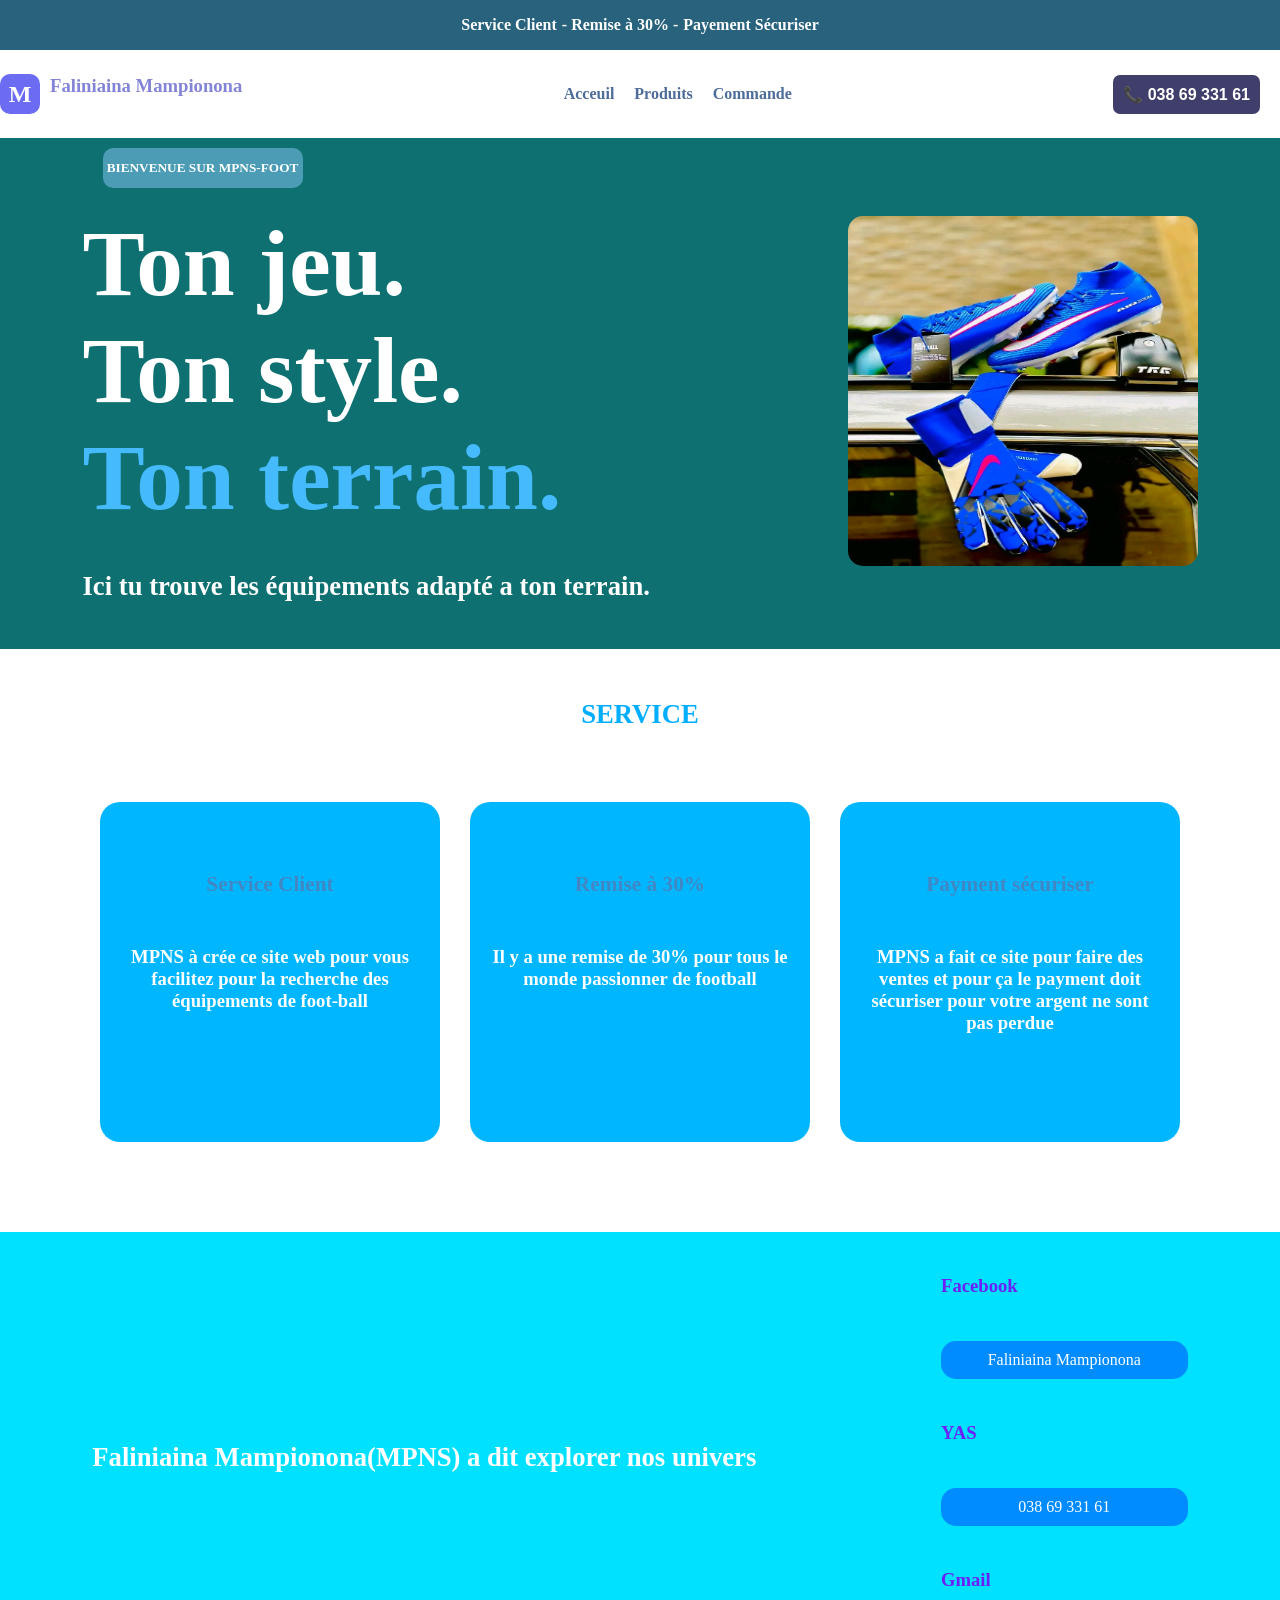
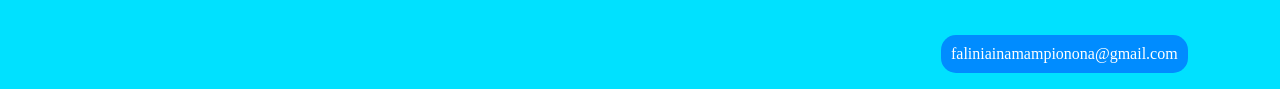
<file: examen2/index.html>
<!DOCTYPE html>
<html lang="en">
<head>
    <meta charset="UTF-8">
    <meta name="viewport" content="width=device-width, initial-scale=1.0">
    <title>MPNS-SHOP</title>
    <link rel="stylesheet" href="style.css">
    <script src="script.js"></script>
</head>
<body>
    <section id="a1">
<div class="a">
    <p>Service Client</p>
    <p>- Remise à 30% -</p>
    <p>Payement Sécuriser</p>
</div>
<div class="b">
<header>
    <nav>
        <div class="b1">
            <h1 class="h1">M</h1>
            <h4>Faliniaina Mampionona</h4>
        </div>
        <div class="b2">
            <a href="#a1" class="m">
                <p>Acceuil</p>
            </a>
                        <a href="produit.html" class="m">
                <p>Produits</p>
            </a>
                        <a href="commande.html" class="m">
                <p>Commande</p>
            </a>

            </a>
        </div>
        <button class="bt" onclick="cont()">📞 038 69 331 61</button>
    </nav>
</header>
</div>
<section id="acceuil">
    <section id="droit">
    <div class="droit">
        <h5>BIENVENUE SUR MPNS-FOOT</h5>
        <p class="x">Ton jeu.</p>
        <p class="x">Ton style.</p>
        <h3 class="z">Ton terrain.</h3>
        <p class="p">Ici tu trouve les équipements adapté a ton terrain.</p>
    </div>
    </section>
    <section id="gauche">
    <img src="./FB_IMG_17873900696908162.jpg" alt="" class="im">
    </section>
       
</section>
<section id="Service">
    <h2 class="h2">SERVICE</h2>
    <div class="parents">
    <div class="di">
    <h6 class="h6">Service Client</h6>
    <p class="p1">MPNS à crée ce site web pour vous facilitez pour la recherche des équipements de foot-ball</p>
    </div>
    <div class="di">
    <h6 class="h6">Remise à 30%</h6>
    <p class="p1">Il y a une remise de 30% pour tous le monde passionner de football</p>
    </div>
    <div class="di">
            <h6 class="h6">Payment sécuriser</h6>
    <p class="p1">MPNS a fait ce site pour faire des ventes et pour ça le payment doit sécuriser pour votre argent ne sont pas perdue</p>
    </div>
    </div>
</section>
<section id="contact">
    <div class="bn">
        <p class="p">Faliniaina Mampionona(MPNS) a dit explorer nos univers</p>
    </div>

    <div class="nbn">
        <h6 class="l">Facebook</h6>
        <p class="v">Faliniaina Mampionona</p>
        <h6 class="l">YAS</h6>
        <p class="v">038 69 331 61</p>
        <h6 class="l">Gmail</h6>
        <p class="v">faliniainamampionona@gmail.com</p>
    </div>
</section>

                </section>
</body>
</html>
</file>
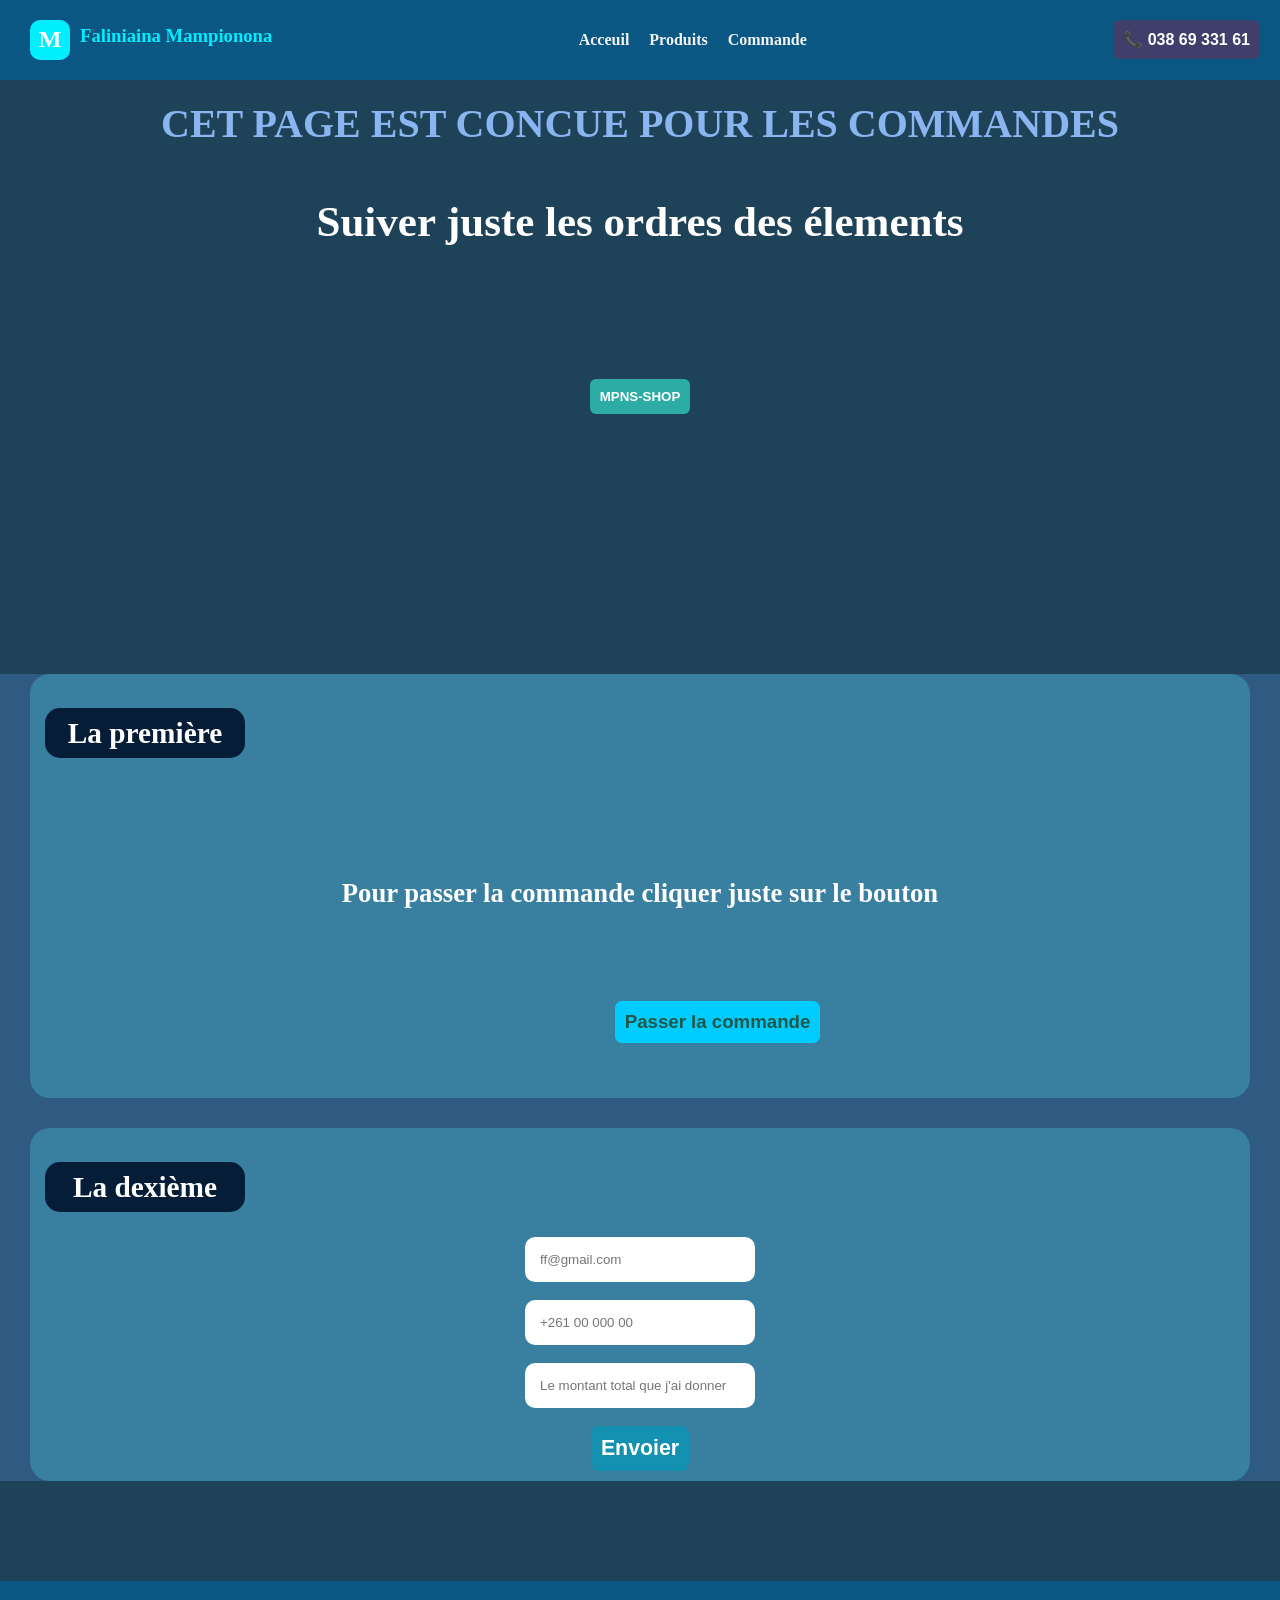
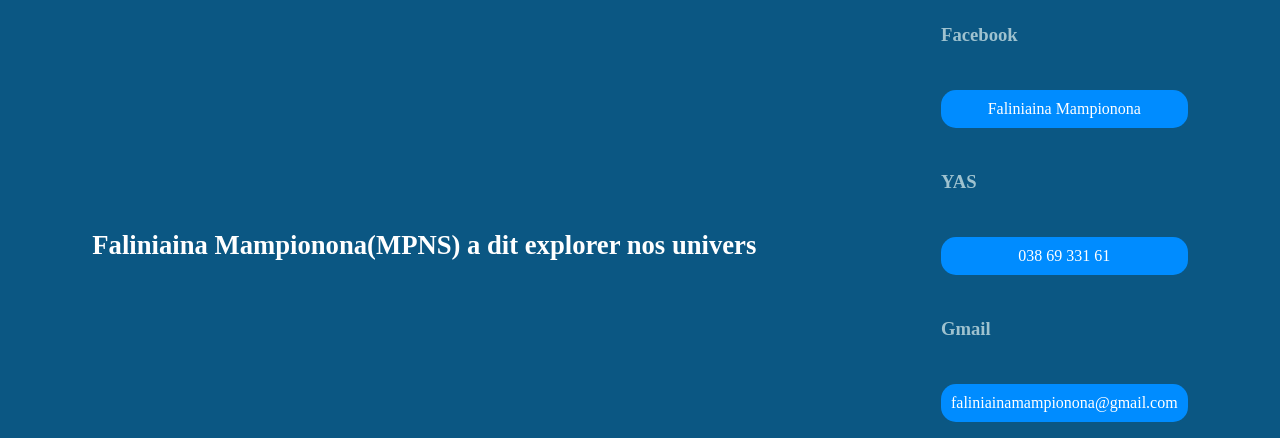
<file: examen2/commande.html>
<!DOCTYPE html>
<html lang="en">
<head>
    <meta charset="UTF-8">
    <meta name="viewport" content="width=device-width, initial-scale=1.0">
    <title>Commande</title>
    <link rel="stylesheet" href="cma.css">
    <script src="script.js"></script>
</head>
<body>
<div class="b">
<header>
    <nav>
        <div class="b1">
            <h1 class="h1">M</h1>
            <h4>Faliniaina Mampionona</h4>
        </div>
        <div class="b2">
            <a href="index.html" class="m">
                <p>Acceuil</p>
            </a>
                        <a href="produit.html" class="m">
                <p>Produits</p>
            </a>
                        <a href="commande.html" class="m">
                <p>Commande</p>
            </a>

            </a>
        </div>
        <button class="bt" onclick="cont()">📞 038 69 331 61</button>
    </nav>
</header>
</div>
    <section id="acceuil">
        <div class="gh">
            <div class="pg"></div>
            <div class="gp"></div>
        </div>
        <div class="x">
           <h2 class="h2">CET PAGE EST CONCUE POUR LES COMMANDES</h2>
            <p class="P">Suiver juste les ordres des élements</p>
            <button class="btn">MPNS-SHOP</button>
        </div>

    </section>
    <section id="bv">
        <div class="enfant">
        <h2 class="h">La première</h2>
        <p class="p">Pour passer la commande cliquer juste sur le bouton</p>
        <button class="tb" onclick="ps()">Passer la commande</button>
        </div>
        <div class="enfant2">
             <h2 class="h">La dexième</h2>
            <input type="email" class="input" placeholder="ff@gmail.com" required ><br><br>
            <input type="number" class="input" placeholder="+261 00 000 00" required ><br><br>
            <input type="text" class="input" placeholder="Le montant total que j'ai donner" required ><br><br>
            <button class="vx" onclick="sp()" type="submit">Envoier</button>
        </div>
    </section>
    <section id="contact">
    <div class="bn">
        <p class="p">Faliniaina Mampionona(MPNS) a dit explorer nos univers</p>
    </div>

    <div class="nbn">
        <h6 class="l">Facebook</h6>
        <p class="v">Faliniaina Mampionona</p>
        <h6 class="l">YAS</h6>
        <p class="v">038 69 331 61</p>
        <h6 class="l">Gmail</h6>
        <p class="v">faliniainamampionona@gmail.com</p>
    </div>
</section>
</body>
</html>
</file>
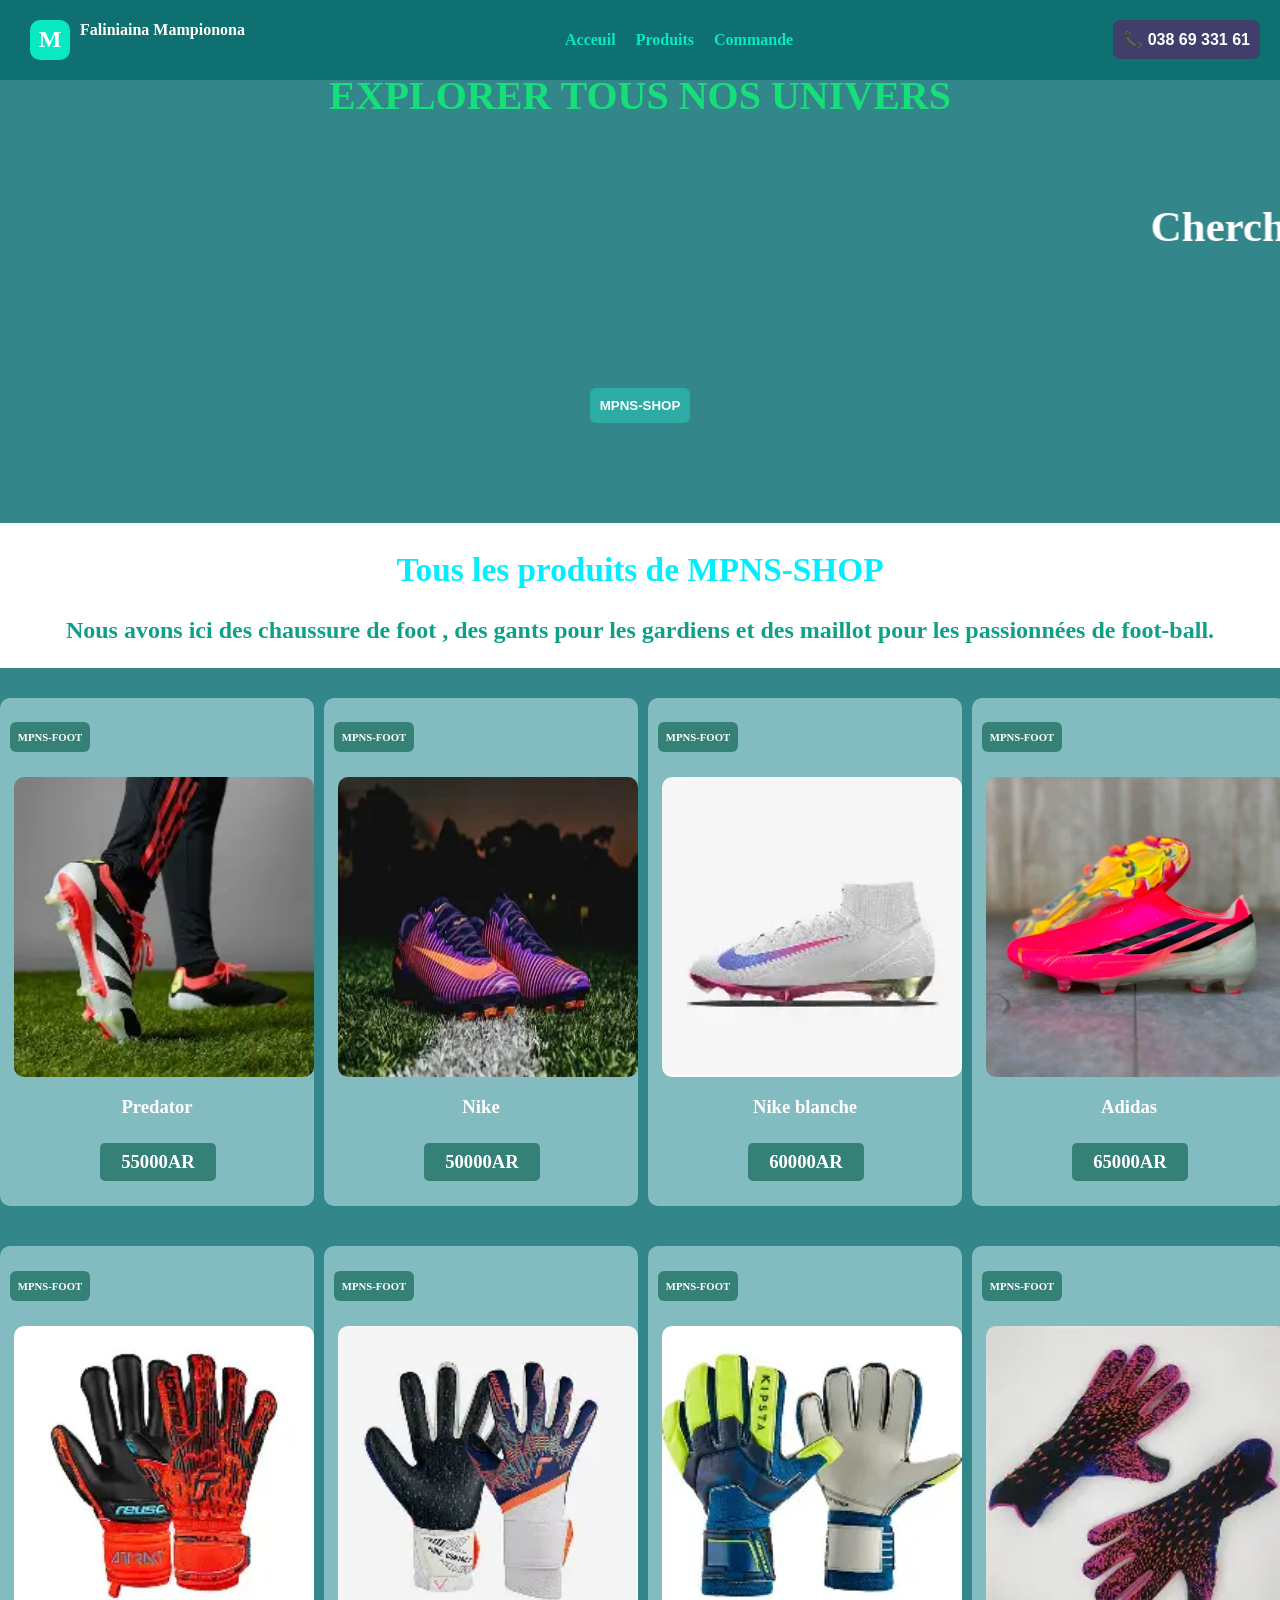
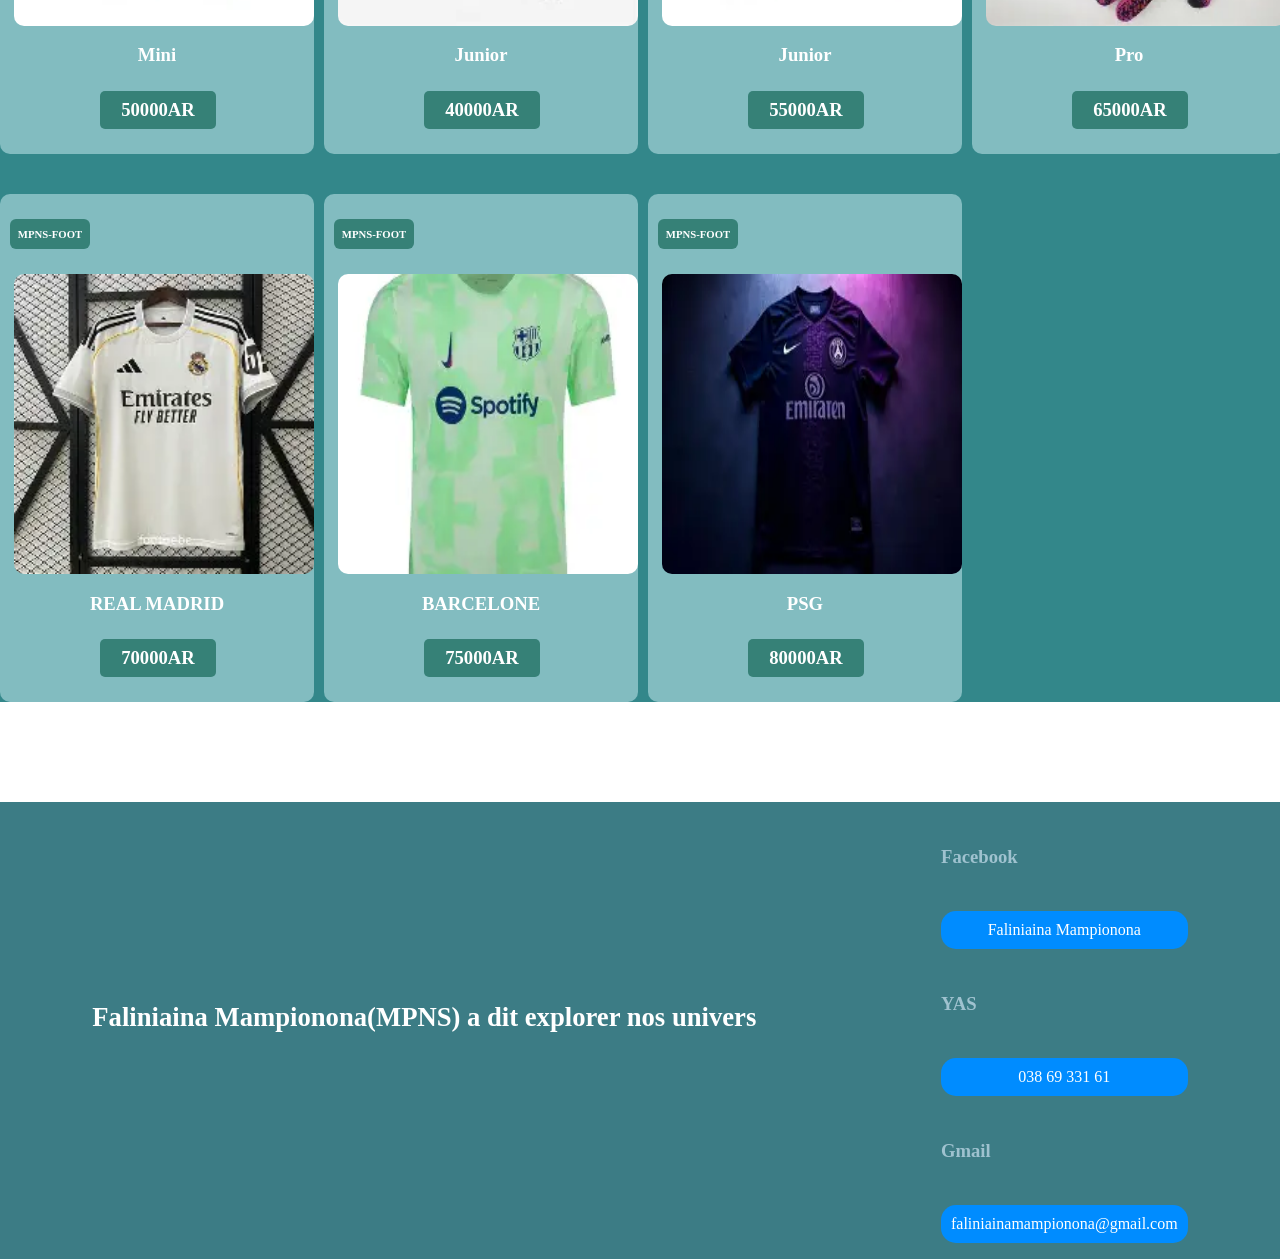
<file: examen2/produit.html>
<!DOCTYPE html>
<html lang="en">
<head>
    <meta charset="UTF-8">
    <meta name="viewport" content="width=device-width, initial-scale=1.0">
    <title>Produits</title>
    <link rel="stylesheet" href="produit.css">
    <script src="script.js"></script>
</head>
<body id="Produits">
    <header>
        <nav>
            <div class="b1">
            <h1 class="h1">M</h1>
            <h4>Faliniaina Mampionona</h4>
        </div>
        <div class="b2">
            <a href="index.html" class="m">
                <p>Acceuil</p>
            </a>
                        <a href="produit.html" class="m">
                <p>Produits</p>
            </a>
                        <a href="commande.html" class="m">
                <p>Commande</p>
            </a>

            </a>
        </div>
        <button class="bt" onclick="cont()">📞 038 69 331 61</button>
        </nav>
    </header>
    <section id="acceuil">
        <h2 class="h2">EXPLORER TOUS NOS UNIVERS</h2>
        <marquee direction="left"><p class="P">Chercher votre équipement adapté à votre terrain avec Faliniaina Mampionona</p></marquee>
        <button class="btn">MPNS-SHOP</button>
    </section>
    <section id="tantara">
        <h2 class="h">Tous les produits de MPNS-SHOP</h2>
        <p class="a">Nous avons ici des chaussure de foot , des gants pour les gardiens et des maillot pour les passionnées de foot-ball.</p>
    </section>
    <section id="pro">
        <div class="k">
            <h6 class="h6">MPNS-FOOT</h6>
            <img src="./1.webp" alt="" class="img">
            <h3 class="h3">Predator</h3>
            <h4 class="h4">55000AR</h4>
        </div>
                <div class="k">
            <h6 class="h6">MPNS-FOOT</h6>
            <img src="./2.webp" alt="" class="img">
            <h3 class="h3">Nike</h3>
            <h4 class="h4">50000AR</h4>
        </div>
                <div class="k">
            <h6 class="h6">MPNS-FOOT</h6>
            <img src="./3.webp" alt="" class="img">
            <h3 class="h3">Nike blanche</h3>
            <h4 class="h4">60000AR</h4>
        </div>
                <div class="k">
            <h6 class="h6">MPNS-FOOT</h6>
            <img src="./FB_IMG_17873900414427097.jpg" alt="" class="img">
            <h3 class="h3">Adidas</h3>
            <h4 class="h4">65000AR</h4>
        </div>
                <div class="k">
            <h6 class="h6">MPNS-FOOT</h6>
            <img src="./g1.webp" alt="" class="img">
            <h3 class="h3">Mini</h3>
            <h4 class="h4">50000AR</h4>
        </div>
                <div class="k">
            <h6 class="h6">MPNS-FOOT</h6>
            <img src="./g2.webp" alt="" class="img">
            <h3 class="h3">Junior</h3>
            <h4 class="h4">40000AR</h4>
        </div>
                <div class="k">
            <h6 class="h6">MPNS-FOOT</h6>
            <img src="./g3.webp" alt="" class="img">
            <h3 class="h3">Junior</h3>
            <h4 class="h4">55000AR</h4>
        </div>
                <div class="k">
            <h6 class="h6">MPNS-FOOT</h6>
            <img src="./g4.webp" alt="" class="img">
            <h3 class="h3">Pro</h3>
            <h4 class="h4">65000AR</h4>
        </div>
                <div class="k">
            <h6 class="h6">MPNS-FOOT</h6>
            <img src="./m2.webp" alt="" class="img">
            <h3 class="h3">REAL MADRID</h3>
            <h4 class="h4">70000AR</h4>
        </div>
                <div class="k">
            <h6 class="h6">MPNS-FOOT</h6>
            <img src="./m3.webp" alt="" class="img">
            <h3 class="h3">BARCELONE</h3>
            <h4 class="h4">75000AR</h4>
        </div>
                <div class="k">
            <h6 class="h6">MPNS-FOOT</h6>
            <img src="./m4.webp" alt="" class="img">
            <h3 class="h3">PSG</h3>
            <h4 class="h4">80000AR</h4>
        </div>
    </section>
    <section id="contact">
    <div class="bn">
        <p class="p">Faliniaina Mampionona(MPNS) a dit explorer nos univers</p>
    </div>

    <div class="nbn">
        <h6 class="l">Facebook</h6>
        <p class="v">Faliniaina Mampionona</p>
        <h6 class="l">YAS</h6>
        <p class="v">038 69 331 61</p>
        <h6 class="l">Gmail</h6>
        <p class="v">faliniainamampionona@gmail.com</p>
    </div>
</section>
</body>
</html>
</file>
<file: examen2/style.css>
body{
    margin: 0px;
    padding: 0px;
}
html{
    scroll-behavior: smooth;
}
.a{
    display: flex;
    align-items: center;
    justify-content: center;
    background-color: rgb(40, 98, 124);
    gap: 5px;
    height: 50px;
    font-weight: bold;
    color: white;
}
.b1{
    display: flex;
    gap: 10px;
}

.h1{
    width: 30px;
    height: 30px;
    background-color: rgb(108, 108, 243);
    border: none;
    border-radius: 10px;
    padding: 5px;
    color: white;
    /* margin-left: 30px; */
    display: flex;
    align-items: center;
    justify-content: center;
    font-size: 18pt;
}
h4{
    font-size: 14pt;
    color: rgb(132, 132, 214);
}
nav{
    display: flex;
    align-items: center;
    justify-content: space-between;
    margin-right: 30px;
    background-color: white;
    width: 100%;
    top: 50px;

}
.b2{
    display: flex;
    align-items: center;
    justify-content: center;
    gap: 20px;
}
a{
    display: flex;
    align-items: center;
    justify-content: center;
    text-decoration: none;
    font-size: 12pt;
    color: rgb(78, 108, 153);
    font-weight: bold;
    border: 2px;
    transition: 0.3s;
}

.m:hover{
    display: flex;
    align-items: center;
    justify-content: center;
    padding: 5px;
    width: 70px;
    height: 20px;
    border: 2px;
    background-color: rgb(104, 104, 150);
    color: white;
    border-radius: 15px;
}
.bt{
    font-weight: bold;
    font-size: 12pt;
    background-color: rgb(64, 63, 107);
    color: white;
    padding: 10px;
    border: none;
    border-radius: 7px;
    margin-right: 20px;
    cursor: .1;
}
#acceuil{
    background-color: rgb(14, 112, 112);
    width:auto;

}
.droit{
    width: 600px;
}
h5{
    margin-top: 10px;
    display: flex;
    align-items: center;
    justify-content: center;
    margin-left: 20px;
    width:200px;
    height: 40px;
    border:none;
    border-radius: 10px;
    color: white;
    background-color: rgb(75, 156, 180);
}
#acceuil{
    display: flex;
    align-items: center;
    justify-content: space-around;
}
.x{
    margin: 0px;
    padding: 0px;
    font-size: 70pt;
    color: white;
    font-weight: bold;
}
.z{
    margin: 0px;
    padding: 0px;
    font-size: 70pt;
    font-weight: bold;
    color: rgb(69, 186, 253);
}
.p{
    margin-top: 40px;
    padding-bottom: 20px;
    font-size: 20pt;
    color: white;
    font-weight: bold;
}
.im{
   width: 350px;
   height:350px;
   border: none;
   border-radius: 15px;
   margin-top: 0px;
   transition: 3s;
}
.im:hover{
    transform: translateY(-10px);
    box-shadow: 5px 10px 5px rgb(0, 153, 255);
    cursor: progress;
}
.parents{
    display: flex;
    align-items: center;
    justify-content: center;
    gap: 30px;
    width: auto;
}
#Service .di{
    width: 300px;
    height: 300px;
    background-color: rgb(0, 183, 255);
    border: none;
    border-radius: 20px;
    padding: 20px;
    margin-top: 50px;
    font-size: 14pt;
    margin-bottom: 90px;
}
.h2{
    text-align: center;
    font-weight: bold;
    color: rgb(0, 174, 255);
    margin-top: 50px;
    font-size: 20pt;
}
.h6{
    font-size: 16pt;
    color: rgb(65, 135, 196);
    text-align: center;
}
.p1{
    color:white;
    text-align: center;
    font-weight: bold;

}
#contact{
    display: flex;
    align-items: center;
    justify-content: space-around;
    background-color: rgb(0, 225, 255);
}
.l{
    font-size: 14pt;
    color: rgb(108, 31, 250);
    font-weight: bold;
}
.v{
    width: auto;
    height: auto;
    background-color: rgb(0, 140, 255);
    padding: 10px;
    border: none;
    border-radius: 15px;
    color: white;
    display: flex;
    align-items: center;
    justify-content: center;
}
.di{
    transition: 1s;
}
.v{
    transition: 1s;
}
.v:hover{
    transform: translateY(-4px);
}
.di:hover{
    transform: translateY(-10px);
    box-shadow: 5px 10px 3px lightblue;
}
@media (max-width:800px) {
    html{
        width: auto;
    }
    .x,.z{
        font-size: 30pt;
    }
    .a,h4,.bt,.im{
        display: none;
    }
    .m{
        display: flex;
        align-items: center;
        justify-content: center;
        margin-right: 20px;

    }
    .p{
        font-size: 14pt;
    }
    .parents{
        display: block;
        margin-left: 45px;
    }
    #contact{
        display: block;
        width: 100%;
    }
}
</file>
<file: examen2/cma.css>
body{
    margin: 0px;
    padding: 0px;
    background-color:  rgb(30, 67, 88);
}
.h2{
    animation: mio 10s infinite alternate;
}
@keyframes mio{
    from{
        transform: rotate(0deg);
    }
    to{
        transform: rotateY(360deg);
    }
}
.a{
    display: flex;
    align-items: center;
    justify-content: center;
    gap: 10px;
    height: 50px;
    font-weight: bold;
}
.b1{
    display: flex;
    gap: 10px;
}

.h1{
    width: 30px;
    height: 30px;
    background-color: rgb(1, 238, 255);
    border: none;
    border-radius: 10px;
    padding: 5px;
    color: white;
    margin-left: 30px;
    display: flex;
    align-items: center;
    justify-content: center;
    font-size: 18pt;
}
h4{
    font-size: 14pt;
    color: rgb(1, 238, 255);;
}
nav{
    display: flex;
    align-items: center;
    justify-content: space-between;
    margin-right: 30px;
    background-color: rgb(11, 87, 131);
    width: 100%;
    z-index: 1;
    position: fixed;
    top: 0px;
}

.b2{
    display: flex;
    align-items: center;
    justify-content: center;
    gap: 20px;
}
.v{
    transition: 1s;
}
.v:hover{
    transform: translateY(-4px);
}
a{
    display: flex;
    align-items: center;
    justify-content: center;
    text-decoration: none;
    font-size: 12pt;
    color: rgb(242, 243, 245);
    font-weight: bold;
    border: 2px;
    transition: 0.3s;
}

.m:hover{
    display: flex;
    align-items: center;
    justify-content: center;
    padding: 5px;
    width: 70px;
    height: 20px;
    border: 2px;
    background-color: rgb(20, 92, 201);
    color: white;
    border-radius: 15px;
}
.bt{
    font-weight: bold;
    font-size: 12pt;
    background-color: rgb(64, 63, 107);
    color: white;
    padding: 10px;
    border: none;
    border-radius: 7px;
    cursor: pointer;
    margin-right: 20px;
}
#acceuil{
    text-align: center;
}
.h2{
    margin-top: 100px;
    display: flex;
    align-items: center;
    justify-content: center;
    font-size: 30pt;
    color: rgb(139, 181, 241);
    font-weight: bold;
}
.P{
    font-size: 43px;
    color: white;
    margin-top: 50px;
    font-weight: bold;
}
.btn{
    margin-top: 90px;
    padding: 10px;
    margin-bottom: 100px;
    border: none;
    border-radius: 6px;
    font-size: 2Opt;
    color: white;
    background-color: rgb(44, 172, 165);
    font-weight: bold;
    animation: miakatra 3s infinite alternate;
    cursor: pointer;
}

#bv{
    background-color: rgb(47, 91, 131);
    display: block;
    text-align: center;
    margin-top: 160px;
}


.enfant{
    background-color: rgb(56, 127, 160);
    margin: 30px;
    margin-top: 30px;
    border-radius: 20px;
    padding: 10px;

}
.h{
    font-size: 22pt;
    font-weight: bold;
    background-color: rgb(6, 29, 56);
    margin-left: 5px;
    border-radius: 15px;
    color: white;
    width: 200px;
    height: 50px;
    display: flex;
    align-items: center;
    justify-content: center;
}
.p{
    font-size: 20pt;
    font-weight: bold;
    color: white;
    margin-top: 60px;
}
.tb{
    font-size: 14pt;
    padding: 10px;
    background-color: rgb(0, 204, 255);
    color: rgb(35, 88, 70);
    border: none;
    border-radius: 7px;
    font-weight: bold;
    margin: 45px;
    margin-left: 200px;
    transition: 2s;
}
.tb:hover{
    cursor: pointer;
    background-color: rgb(39, 130, 146);
    color:  white;
    transform: translateY(-5px);
    box-shadow: 2px 5px 5px lightblue;
}
.enfant2{
    background-color: rgb(56, 127, 160);
    margin: 30px;
    border-radius: 20px;
    padding: 10px;
}
input{
    padding: 15px;
    border: none;
    border-radius: 10px;
    width: 200px;
}
.vx{
    background-color: rgb(20, 145, 177);
    color: white;
    padding: 10px;
    border: none;
    border-radius: 8px;
    font-size: 16pt;
    font-weight: bold;
    transition: 3s;
}
.vx:hover{
    font-size: 16pt;
    font-weight: bold;
    background-color: white;
    color: rgb(0, 132, 255);
    cursor: pointer;
}
#contact{
    margin-top: 100px;
    display: flex;
    align-items: center;
    justify-content: space-around;
    background-color: rgb(11, 87, 131);
}
.l{
    font-size: 14pt;
    color: rgb(159, 194, 207);
    font-weight: bold;
}
.v{
    width: auto;
    height: auto;
    background-color: rgb(0, 140, 255);
    padding: 10px;
    border: none;
    border-radius: 15px;
    color: white;
    display: flex;
    align-items: center;
    justify-content: center;
}
.p{
    margin-top: 120px;
    padding-bottom: 20px;
    font-size: 20pt;
    color: white;
    font-weight: bold;
}
.x{
    z-index: 100000px;
}
@media (max-width:800px) {
         html{
        width: auto;
    }
        nav{
        display: flex;
        align-items: center;
        justify-content: center;
        gap: 3px;
        margin: 0px;
    }
        #contact{
        display: block;
        text-align: center;
        margin: 3px;
        width: 100%;
    }
        .a,.bt{
        display: none;
    }
    .enfant{
        margin-top: 120px;
    }

}
</file>
<file: examen2/produit.css>
body{
    margin: 0px;
    padding: 0px;
}
nav{
    display: flex;
    align-items: center;
    justify-content: space-between;
    margin-right: 30px;
    background-color:  rgb(14, 112, 112);
    width: 100%;
    position: fixed;
    color: white;
    top: 0px;
    z-index: 1;
}
.b1{
    display: flex;
    gap: 10px;
}
.h1{
    width: 30px;
    height: 30px;
    background-color: rgb(7, 233, 195);
    border: none;
    border-radius: 10px;
    padding: 5px;
    color: white;
    margin-left: 30px;
    display: flex;
    align-items: center;
    justify-content: center;
    font-size: 18pt;
}
.b2{
    display: flex;
    align-items: center;
    justify-content: center;
    gap: 20px;
}
a{
    display: flex;
    align-items: center;
    justify-content: center;
    text-decoration: none;
    font-size: 12pt;
    color: rgb(7, 233, 195);
    font-weight: bold;
    border: 2px;
    transition: 0.3s;
}
.m:hover{
    display: flex;
    align-items: center;
    justify-content: center;
    padding: 5px;
    width: 70px;
    height: 20px;
    border: 2px;
    background-color: white;
    border-radius: 15px;
}
.bt{
    font-weight: bold;
    font-size: 12pt;
    background-color: rgb(64, 63, 107);
    color: white;
    padding: 10px;
    border: none;
    border-radius: 7px;
    margin-right: 20px;
    cursor: pointer;
}
#acceuil{
    text-align: center;
    background-color:rgb(51, 135, 138);

}
.h2{
    display: flex;
    align-items: center;
    justify-content: center;
    top: 25px;
    margin-top: 72px;
    font-size: 30pt;
    color: rgb(22, 223, 122);
}
.P{
    font-size: 43px;
    color: white;
    margin-top: 50px;
    font-weight: bold;
}
.btn{
    margin-top: 90px;
    padding: 10px;
    margin-bottom: 100px;
    border: none;
    border-radius: 6px;
    font-size: 2Opt;
    color: white;
    background-color: rgb(44, 172, 165);
    font-weight: bold;
}
#tantara{
    text-align: center;
}
.h{
    font-size: 25pt;
    color: rgb(0, 238, 255);
}
.a{
    font-size: 18pt;
    font-weight: bold;
    color: rgb(16, 160, 136);
}
#pro{
    background-color: rgb(51, 135, 138);
    display: grid;
    grid-template-columns: repeat(4,4fr);
    gap: 10px;
}

.img{
    display: flex;
    align-items: center;
    justify-content: center;
    width: 300px;
    height: 300px;
    border: none;
    border-radius: 10px;
    margin-left: 14px;
    transition: 2s;
}
img:hover{
    transform: translateY(-10px);
    box-shadow: 3px 10px 6px lightblue;
    z-index: -1;
    transform: translateX(3px);
}
.v{
    transition: 1s;
}
.v:hover{
    transform: translateY(-4px);
}
.k{
    background-color: rgb(130, 188, 192);
    margin-top: 30px;
    gap: 5px;
    border: none;
    border-radius: 10px;
}
.h6{
    width: 80px;
    height: 30px;
    background-color: rgb(54, 129, 119);
    color: white;
    font-weight: bold;
    display: flex;
    align-items: center;
    justify-content: center;
    border-radius: 6px;
    margin-left: 10px;
}
.h3{
    font-size: 14pt;
    text-align: center;
    font-weight: bold;
    color: white;
}
.h4{
    font-size: 14pt;
    background-color:rgb(54, 129, 119);
    padding: 8px;
    width: 100px;
    display: flex;
    align-items: center;
    justify-content: center;
    color: white;
    margin-left: 100px;
    border:none;
    border-radius: 5px;
}
#contact{
    margin-top: 100px;
    display: flex;
    align-items: center;
    justify-content: space-around;
    background-color: rgb(60, 124, 133);
}
.l{
    font-size: 14pt;
    color: rgb(159, 194, 207);
    font-weight: bold;
}
.v{
    width: auto;
    height: auto;
    background-color: rgb(0, 140, 255);
    padding: 10px;
    border: none;
    border-radius: 15px;
    color: white;
    display: flex;
    align-items: center;
    justify-content: center;
}
.p{
    margin-top: 20px;
    padding-bottom: 20px;
    font-size: 20pt;
    color: white;
    font-weight: bold;
}
@media (max-width:800px) {
        html{
        width: auto;
    }
        nav{
        display: flex;
        align-items: center;
        justify-content: center;
        gap: 3px;
        margin: 0px;
    }
        #contact{
        display: block;
        text-align: center;
        margin: 3px;
        width: 100%;
        height: 100%;
    }
        .a,.bt{
        display: none;
    }
        #tantara{
            font-size: 14pt;
        }
        #pro{
            display: block;
        }
        .img{
            margin-left: 70px;
        }
        .h4{
            margin-left: 160px;
        }
}
</file>
